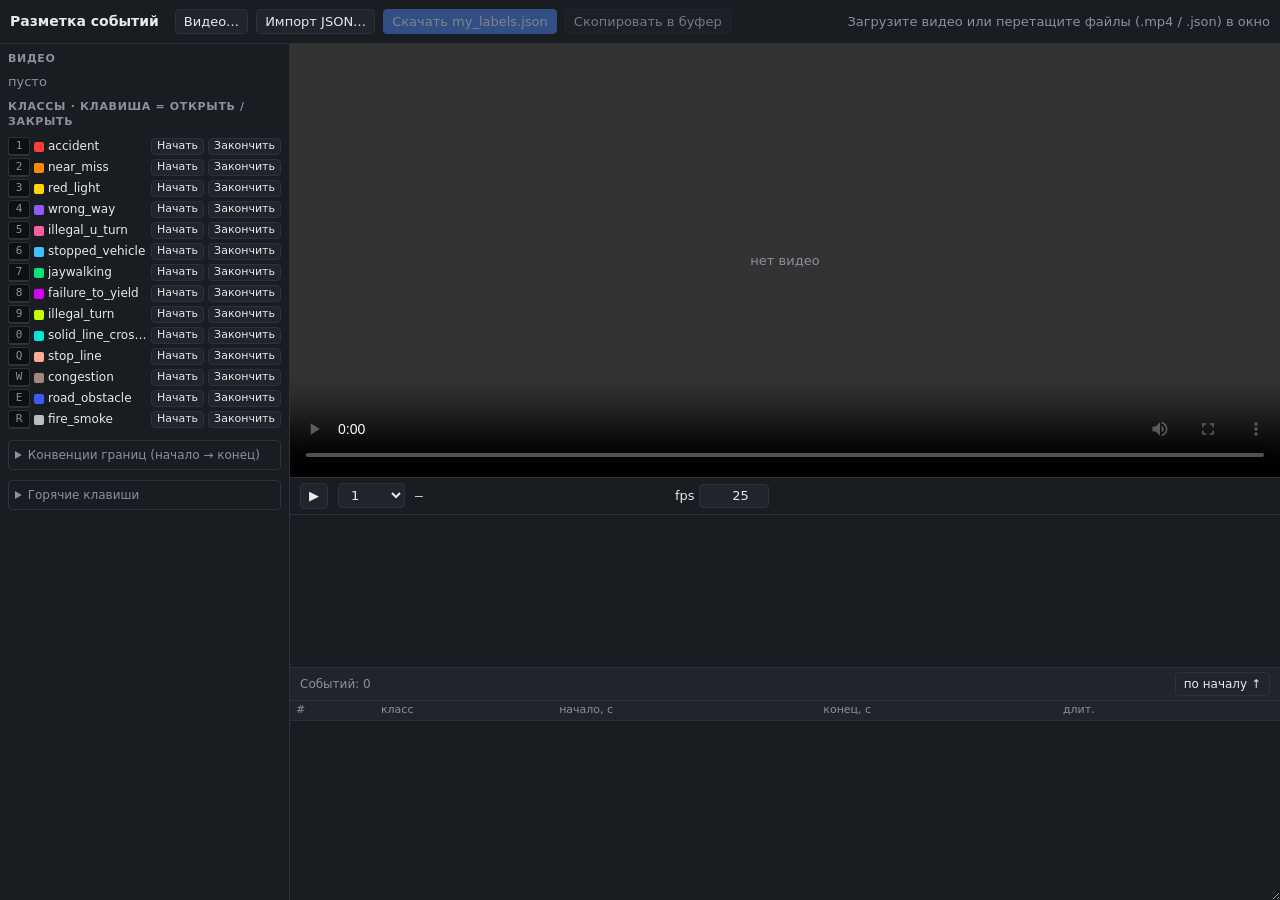
<file: tools/annotator.html>
<!DOCTYPE html>
<html lang="ru">
<head>
<meta charset="utf-8">
<meta name="viewport" content="width=device-width, initial-scale=1">
<title>Разметка событий</title>
<style>
:root{--bg:#111316;--panel:#191c21;--panel2:#20242b;--line:#2c313a;--text:#e7e9ec;--muted:#8a919e;--accent:#4f8cff;--danger:#ff5252;--ok:#3ddc84}
*{box-sizing:border-box}
html,body{height:100%;margin:0}
body{background:var(--bg);color:var(--text);font:13px/1.35 system-ui,"Segoe UI",Roboto,sans-serif;display:grid;grid-template-rows:44px minmax(0,1fr);grid-template-columns:290px minmax(0,1fr);height:100vh;overflow:hidden}
button,select,input{font:inherit;color:var(--text);background:var(--panel2);border:1px solid var(--line);border-radius:4px;padding:3px 8px}
button{cursor:pointer;white-space:nowrap}
button:hover{border-color:var(--accent)}
button:disabled{opacity:.45;cursor:default}
button.primary{background:var(--accent);border-color:var(--accent);color:#fff}
input[type=number]{width:70px;padding:2px 4px;text-align:right}
kbd{display:inline-block;min-width:18px;padding:0 4px;border:1px solid var(--line);border-bottom-width:2px;border-radius:3px;background:#0d0f12;font:11px/16px ui-monospace,Consolas,monospace;text-align:center;color:var(--muted)}
header{grid-column:1/-1;display:flex;align-items:center;gap:8px;padding:0 10px;background:var(--panel);border-bottom:1px solid var(--line);min-width:0}
header h1{font-size:14px;margin:0 8px 0 0;font-weight:600;white-space:nowrap}
#status{margin-left:auto;color:var(--muted);white-space:nowrap;overflow:hidden;text-overflow:ellipsis;min-width:0}
#status.err{color:var(--danger)}
aside{background:var(--panel);border-right:1px solid var(--line);overflow-y:auto;padding:8px;display:flex;flex-direction:column;gap:10px}
section h2{font-size:11px;text-transform:uppercase;letter-spacing:.06em;color:var(--muted);margin:0 0 6px}
#videos:empty::before{content:"пусто";color:var(--muted)}
#videos div{display:flex;align-items:center;gap:6px;padding:3px 6px;border-radius:4px;cursor:pointer}
#videos div.cur{background:var(--panel2);outline:1px solid var(--accent)}
#videos .name{flex:1;overflow:hidden;text-overflow:ellipsis;white-space:nowrap}
#videos .cnt{color:var(--muted)}
#videos .x{padding:0 5px;font-size:10px;color:var(--muted)}
.pal{display:grid;grid-template-columns:22px 10px 1fr auto auto;align-items:center;gap:4px;padding:1px 0}
.pal .sw{width:10px;height:10px;border-radius:2px}
.pal .nm{overflow:hidden;text-overflow:ellipsis;white-space:nowrap;font-size:12px}
.pal button{padding:0 5px;font-size:11px}
.pal.open .nm{color:var(--ok)}
.pal.open .b2{border-color:var(--ok);color:var(--ok)}
details{border:1px solid var(--line);border-radius:4px;padding:6px}
summary{cursor:pointer;color:var(--muted);font-size:12px}
.conv{margin:6px 0 0;padding:0;list-style:none;font-size:11.5px}
.conv li{padding:3px 0;border-top:1px solid var(--line)}
.conv b{font-weight:600}
main{display:flex;flex-direction:column;min-width:0;min-height:0}
#stage{flex:1;min-height:120px;background:#000;position:relative}
video{position:absolute;inset:0;width:100%;height:100%;object-fit:contain;outline:none}
#drop{position:absolute;inset:0;display:flex;align-items:center;justify-content:center;color:var(--muted);pointer-events:none}
#drop[hidden],#fpsEst[hidden],#bFix[hidden]{display:none}
#ctrl{display:flex;align-items:center;gap:10px;padding:5px 10px;background:var(--panel);border-top:1px solid var(--line);flex-wrap:wrap}
#time{font:13px ui-monospace,Consolas,monospace;min-width:250px}
#open{color:var(--ok);font-size:12px}
#tlwrap{position:relative;background:var(--panel);border-top:1px solid var(--line);padding:4px 10px 6px}
#tl{display:block;width:100%;cursor:crosshair}
#tip{position:absolute;pointer-events:none;background:#000d;border:1px solid var(--line);border-radius:4px;padding:3px 6px;font-size:11px;white-space:nowrap;display:none;z-index:3}
#valbar{display:flex;gap:10px;align-items:center;padding:4px 10px;font-size:12px;color:var(--muted);background:var(--panel2);border-top:1px solid var(--line)}
#valbar.bad{color:var(--danger)}
#valbar .sp{flex:1}
#events{height:200px;min-height:70px;max-height:60vh;resize:vertical;overflow:auto;background:var(--panel);border-top:1px solid var(--line)}
table{border-collapse:collapse;width:100%}
th,td{padding:2px 6px;text-align:left;white-space:nowrap;border-bottom:1px solid var(--line)}
th{position:sticky;top:0;background:var(--panel2);font-weight:500;color:var(--muted);font-size:11px;z-index:1}
tr.sel td{background:#2a3242}
tr.bad td{background:#3a1d1d}
tr.bad input{border-color:var(--danger)}
td .dot{display:inline-block;width:9px;height:9px;border-radius:2px;margin-right:5px;vertical-align:-1px}
td button{padding:0 6px;font-size:11px;margin-right:2px}
td .err{color:var(--danger);font-size:11px;margin-left:6px}
</style>
</head>
<body>
<header>
 <h1>Разметка событий</h1>
 <button id="bLoad">Видео…</button>
 <button id="bImport">Импорт JSON…</button>
 <button id="bDownload" class="primary" disabled>Скачать my_labels.json</button>
 <button id="bCopy" disabled>Скопировать в буфер</button>
 <span id="status">Загрузите видео или перетащите файлы (.mp4 / .json) в окно</span>
 <input id="fVideo" type="file" accept="video/*,.mp4,.MP4" multiple hidden>
 <input id="fJson" type="file" accept=".json,application/json" hidden>
</header>
<aside>
 <section><h2>Видео</h2><div id="videos"></div></section>
 <section><h2>Классы · клавиша = открыть / закрыть</h2><div id="palette"></div></section>
 <details><summary>Конвенции границ (начало → конец)</summary><ul class="conv" id="conv"></ul></details>
 <details><summary>Горячие клавиши</summary>
  <ul class="conv">
   <li><kbd>Space</kbd> play / pause</li>
   <li><kbd>←</kbd><kbd>→</kbd> кадр · <kbd>Shift</kbd> 1 с · <kbd>Ctrl</kbd> 5 с</li>
   <li><kbd>J</kbd> / <kbd>L</kbd> −10 / +10 с · <kbd>Home</kbd> / <kbd>End</kbd></li>
   <li><kbd>1</kbd>…<kbd>0</kbd> <kbd>Q</kbd> <kbd>W</kbd> <kbd>E</kbd> <kbd>R</kbd> открыть / закрыть класс</li>
   <li><kbd>Enter</kbd> закрыть последний открытый · <kbd>Esc</kbd> отменить его</li>
   <li><kbd>↑</kbd><kbd>↓</kbd> выбор в списке · <kbd>Backspace</kbd> / <kbd>Del</kbd> удалить</li>
  </ul>
 </details>
</aside>
<main>
 <div id="stage"><video id="video" controls preload="metadata" tabindex="-1"></video><div id="drop">нет видео</div></div>
 <div id="ctrl">
  <button id="bPlay" title="Space">▶</button>
  <select id="rate" title="скорость"><option>0.25</option><option>0.5</option><option selected>1</option><option>1.5</option><option>2</option><option>3</option><option>4</option></select>
  <span id="time">—</span>
  <label>fps <input id="fps" type="number" min="1" max="240" step="0.001" value="25"></label>
  <span id="fpsEst" hidden>≈ <span id="fpsEstVal"></span> <button id="bApplyFps">применить</button></span>
  <span id="open"></span>
 </div>
 <div id="tlwrap"><canvas id="tl" height="44"></canvas><div id="tip"></div></div>
 <div id="valbar"><span id="valmsg">Событий: 0</span><button id="bFix" hidden>Обрезать по соседям</button><span class="sp"></span><button id="bSort" title="порядок по началу">по началу ↑</button></div>
 <div id="events"><table><thead><tr><th>#</th><th>класс</th><th>начало, с</th><th>конец, с</th><th>длит.</th><th></th></tr></thead><tbody id="tbody"></tbody></table></div>
</main>
<script>
'use strict';
// ---------- справочник классов: клавиша, id, цвет, правило границ ----------
const CLASSES = [
 { key: '1', id: 'accident',            color: '#ff3b3b', rule: 'первый контакт → все объекты остановились или уехали' },
 { key: '2', id: 'near_miss',           color: '#ff8c00', rule: 'начало манёвра уклонения → участники разошлись' },
 { key: '3', id: 'red_light',           color: '#ffd600', rule: 'передок пересёк стоп-линию на красный → покинул перекрёсток / кадр' },
 { key: '4', id: 'wrong_way',           color: '#8c5cff', rule: 'въезд на встречную полосу → вернулся / уехал' },
 { key: '5', id: 'illegal_u_turn',      color: '#ff5fa2', rule: 'начало разворота → разворот завершён' },
 { key: '6', id: 'stopped_vehicle',     color: '#40c4ff', rule: 'остановился (≥10 с, не в очереди у светофора) → поехал / убран' },
 { key: '7', id: 'jaywalking',          color: '#00e676', rule: 'шаг на проезжую часть → покинул дорогу' },
 { key: '8', id: 'failure_to_yield',    color: '#d500f9', rule: 'авто въезжает на переход с пешеходом → покинул переход' },
 { key: '9', id: 'illegal_turn',        color: '#c6ff00', rule: 'начало поворота → поворот завершён' },
 { key: '0', id: 'solid_line_crossing', color: '#00e5d4', rule: 'колесо пересекло линию → полностью в новой полосе' },
 { key: 'Q', id: 'stop_line',           color: '#ffab91', rule: 'остановился за стоп-линией на красный → зелёный сигнал' },
 { key: 'W', id: 'congestion',          color: '#a1887f', rule: 'очередь остановилась → рассосалась' },
 { key: 'E', id: 'road_obstacle',       color: '#3d5afe', rule: 'препятствие появилось → убрано' },
 { key: 'R', id: 'fire_smoke',          color: '#bdbdbd', rule: 'первый дым → рассеялся / конец видео' },
];
const CLS = Object.fromEntries(CLASSES.map(c => [c.id, c]));
const CODE2CLS = Object.fromEntries(CLASSES.map(c => [(/\d/.test(c.key) ? 'Digit' : 'Key') + c.key, c.id]));
const STD_FPS = [23.976, 24, 25, 29.97, 30, 50, 59.94, 60];

const $ = s => document.querySelector(s);
const r2 = x => Math.round(x * 100) / 100;
const f2 = x => x.toFixed(2);
const esc = s => s.replace(/[&<>"]/g, ch => ({ '&': '&amp;', '<': '&lt;', '>': '&gt;', '"': '&quot;' }[ch]));
const V = $('#video');
const TL = $('#tl'), tctx = TL.getContext('2d');

// ---------- состояние ----------
const videos = [];   // {name,url,fps,duration,t,events:[{id,s,e,label}],open:[{label,s}],est,probing}
let cur = -1;        // индекс текущего видео
let selected = -1;   // id выбранного события
let sortDesc = false;
let nextId = 1;
let tlDirty = true, lastT = -1, dragging = false;
let tlRows = [];     // строки таймлайна: {label,y,h}
const cv = () => videos[cur];
const evById = id => cv().events.find(e => e.id === +id);

// ---------- localStorage: по имени файла ----------
const skey = name => 'annot:' + name;
function loadStore(name) { try { return JSON.parse(localStorage.getItem(skey(name))); } catch { return null; } }
function saveStore(v) { localStorage.setItem(skey(v.name), JSON.stringify({ fps: v.fps, events: v.events.map(e => [e.s, e.e, e.label]) })); }

function setStatus(msg, err) { const s = $('#status'); s.textContent = msg; s.classList.toggle('err', !!err); }

// ---------- загрузка файлов ----------
function addFiles(files) {
  let added = 0;
  for (const f of files) {
    if (/\.json$/i.test(f.name)) { f.text().then(importJSON); continue; }
    if (!(f.type.startsWith('video/') || /\.(mp4|mov|mkv|webm|avi)$/i.test(f.name))) continue;
    if (videos.some(v => v.name === f.name)) continue;
    const st = loadStore(f.name);
    videos.push({
      name: f.name, url: URL.createObjectURL(f), fps: st?.fps || 25, duration: null, t: 0, open: [], est: null, probing: false,
      events: (st?.events || []).map(([s, e, label]) => ({ id: nextId++, s, e, label })),
    });
    probeDuration(videos[videos.length - 1]);
    added++;
  }
  if (added && cur < 0) selectVideo(0);
  if (added) setStatus(`Загружено видео: ${added}`);
  refresh();
}

// длительность узнаём заранее для всех видео (нужна для экспорта и проверки границ)
function probeDuration(v) {
  const p = document.createElement('video');
  p.preload = 'metadata'; p.src = v.url;
  p.onloadedmetadata = () => { v.duration = p.duration; p.removeAttribute('src'); p.load(); refresh(); };
}

function selectVideo(i) {
  if (cur >= 0) cv().t = V.currentTime;
  cur = i; selected = -1;
  const v = cv();
  V.src = v.url;
  $('#fps').value = v.fps;
  $('#drop').hidden = true;
  updateFpsEst();
  refresh();
}
V.addEventListener('loadedmetadata', () => {
  const v = cv(); if (!v) return;
  v.duration = V.duration;
  V.playbackRate = V.defaultPlaybackRate = +$('#rate').value;
  if (v.t) V.currentTime = v.t;
  refresh();
});
V.addEventListener('focus', () => V.blur()); // клавиши обрабатываем сами, а не нативными контролами
['play', 'pause', 'ended'].forEach(ev => V.addEventListener(ev, () => { tlDirty = true; }));
V.addEventListener('play', () => probeFps(cv()));

// ---------- оценка fps по реальным кадрам ----------
function probeFps(v) {
  if (!v || v.est || v.probing) return;
  v.probing = true;
  const done = fps => {
    v.probing = false;
    if (!(fps > 1) || cv() !== v) return;
    const std = STD_FPS.find(s => Math.abs(s - fps) / s < 0.02);
    v.est = std || Math.round(fps * 100) / 100;
    updateFpsEst();
  };
  if ('requestVideoFrameCallback' in HTMLVideoElement.prototype) {
    const deltas = []; let last = null;
    const step = (_, m) => {
      if (cv() !== v) return done(0);
      if (last !== null && m.mediaTime > last) deltas.push(m.mediaTime - last);
      last = m.mediaTime;
      if (deltas.length < 60) return V.requestVideoFrameCallback(step);
      deltas.sort((a, b) => a - b);
      done(1 / deltas[Math.floor(deltas.length * 0.25)]); // нижний квартиль — устойчив к пропущенным кадрам
    };
    V.requestVideoFrameCallback(step);
  } else if (V.getVideoPlaybackQuality) {
    const q0 = V.getVideoPlaybackQuality().totalVideoFrames, t0 = V.currentTime;
    setTimeout(() => {
      const dt = V.currentTime - t0;
      done(dt > 1 && !V.paused ? (V.getVideoPlaybackQuality().totalVideoFrames - q0) / dt : 0);
    }, 4000);
  } else v.probing = false;
}
function updateFpsEst() {
  const v = cv();
  $('#fpsEst').hidden = !(v && v.est && Math.abs(v.est - v.fps) > 0.01);
  if (v && v.est) $('#fpsEstVal').textContent = v.est;
}
$('#bApplyFps').onclick = () => { const v = cv(); v.fps = v.est; $('#fps').value = v.fps; commit(); updateFpsEst(); };
$('#fps').addEventListener('change', e => { const v = cv(); if (!v) return; v.fps = +e.target.value > 0 ? +e.target.value : 25; e.target.value = v.fps; commit(); updateFpsEst(); });

// ---------- навигация по времени ----------
function seek(t) {
  const v = cv(); if (!v) return;
  const d = v.duration || V.duration || 0;
  V.currentTime = Math.min(Math.max(0, t), d || t);
}
function stepFrames(n) {
  const v = cv(); if (!v) return;
  V.pause();
  const fr = Math.round(V.currentTime * v.fps);
  seek((fr + n) / v.fps + 1e-4); // малый сдвиг, чтобы попасть внутрь кадра, а не на границу
}
function togglePlay() { if (cur < 0) return; V.paused ? V.play().catch(() => {}) : V.pause(); }

// ---------- сегменты ----------
function openSeg(label) {
  const v = cv(); if (!v) return;
  if (v.open.some(o => o.label === label)) return closeSeg(label);
  v.open.push({ label, s: r2(V.currentTime) });
  refresh();
}
function closeSeg(label) {
  const v = cv(); if (!v) return;
  const i = label ? v.open.findIndex(o => o.label === label) : v.open.length - 1;
  if (i < 0) return setStatus(label ? `${label}: сегмент не открыт` : 'Нет открытых сегментов', true);
  const o = v.open[i], e = r2(V.currentTime);
  if (e <= o.s) return setStatus(`${o.label}: конец должен быть позже начала ${f2(o.s)}`, true);
  v.open.splice(i, 1);
  const ev = { id: nextId++, s: o.s, e, label: o.label };
  v.events.push(ev); selected = ev.id;
  setStatus(`${ev.label}: ${f2(ev.s)} – ${f2(ev.e)}`);
  commit();
}
function cancelSeg() { const v = cv(); if (v && v.open.length) { setStatus(`Отменён ${v.open.pop().label}`); refresh(); } }
function deleteSelected() {
  const v = cv(); const i = v ? v.events.findIndex(e => e.id === selected) : -1;
  if (i < 0) return;
  v.events.splice(i, 1); selected = -1; commit();
}
function moveSelection(d) {
  const rows = sortedEvents(); if (!rows.length) return;
  const i = rows.findIndex(e => e.id === selected);
  setSelected(rows[Math.min(rows.length - 1, Math.max(0, i + d))].id, true);
}
function setSelected(id, scroll) {
  selected = id; tlDirty = true;
  for (const tr of $('#tbody').children) {
    const on = +tr.dataset.id === id;
    tr.classList.toggle('sel', on);
    if (on && scroll) tr.scrollIntoView({ block: 'nearest' });
  }
}
function clearVideo(i) {
  const v = videos[i];
  if (!confirm(`Удалить всю разметку для ${v.name}?`)) return;
  v.events = []; v.open = []; selected = -1;
  localStorage.removeItem(skey(v.name));
  refresh();
}

// ---------- проверка ----------
function validate(v) {
  const errs = new Map(); // id → текст ошибки
  const add = (ev, m) => errs.set(ev.id, errs.has(ev.id) ? errs.get(ev.id) + '; ' + m : m);
  for (const a of v.events) {
    if (!(a.s < a.e)) add(a, 'начало ≥ конца');
    if (v.duration != null && a.e > v.duration + 1e-6) add(a, 'конец > длительности');
    if (v.events.some(b => a !== b && a.label === b.label && a.s < b.e && b.s < a.e)) add(a, 'пересечение');
  }
  return errs;
}
// автоисправление: конец ограничиваем длительностью, пересечения одного класса режем по началу соседа
function autoFix(v) {
  v.events.sort((a, b) => a.s - b.s || a.e - b.e);
  const last = {};
  for (const ev of v.events) {
    if (v.duration != null) ev.e = Math.min(ev.e, Math.floor(v.duration * 100) / 100);
    const p = last[ev.label];
    if (p && p.e > ev.s) p.e = ev.s;
    last[ev.label] = ev;
  }
  const n = v.events.length;
  v.events = v.events.filter(ev => ev.s < ev.e);
  return n - v.events.length;
}
$('#bFix').onclick = () => {
  let removed = 0;
  for (const v of videos) { removed += autoFix(v); saveStore(v); }
  setStatus(`Обрезано по соседям${removed ? `, удалено пустых: ${removed}` : ''}`);
  refresh();
};

// ---------- отрисовка панелей ----------
function refresh() {
  const v = cv();
  if (v) { v.events.sort((a, b) => a.s - b.s || a.e - b.e); }
  renderList(); renderPalette(); renderTable(); updateVal(); updateTime();
  tlDirty = true;
}
function commit() { const v = cv(); if (v) saveStore(v); refresh(); }

function renderList() {
  const L = $('#videos'); L.innerHTML = '';
  videos.forEach((v, i) => {
    const d = document.createElement('div');
    d.className = i === cur ? 'cur' : '';
    d.innerHTML = `<span class="name" title="${esc(v.name)}">${esc(v.name)}</span><span class="cnt">${v.events.length}${v.open.length ? ' +' + v.open.length : ''}</span><button class="x" title="Очистить разметку этого видео">очистить</button>`;
    d.onclick = e => { if (e.target.tagName === 'BUTTON') clearVideo(i); else if (i !== cur) selectVideo(i); };
    L.appendChild(d);
  });
}
function renderPalette() {
  const P = $('#palette'), v = cv();
  if (!P.children.length) for (const c of CLASSES) {
    const d = document.createElement('div'); d.className = 'pal'; d.dataset.id = c.id;
    d.innerHTML = `<kbd>${c.key}</kbd><span class="sw" style="background:${c.color}"></span><span class="nm" title="${c.rule}">${c.id}</span><button data-a="open">Начать</button><button data-a="close" class="b2">Закончить</button>`;
    P.appendChild(d);
  }
  for (const d of P.children) d.classList.toggle('open', !!v && v.open.some(o => o.label === d.dataset.id));
}
$('#palette').addEventListener('click', e => {
  const b = e.target.closest('button'); if (!b) return;
  b.blur();
  const label = b.parentElement.dataset.id;
  if (b.dataset.a === 'open') { if (cv() && !cv().open.some(o => o.label === label)) openSeg(label); }
  else closeSeg(label);
});
$('#conv').innerHTML = CLASSES.map(c => `<li><b style="color:${c.color}">${c.id}</b>: ${c.rule}</li>`).join('');

function sortedEvents() { const v = cv(); return v ? v.events.slice().sort((a, b) => (a.s - b.s || a.e - b.e) * (sortDesc ? -1 : 1)) : []; }
function renderTable() {
  const v = cv(), tb = $('#tbody');
  const focus = document.activeElement?.closest?.('#tbody tr') ? { id: document.activeElement.closest('tr').dataset.id, f: document.activeElement.dataset.f } : null;
  tb.innerHTML = '';
  if (!v) return;
  const errs = validate(v);
  sortedEvents().forEach((ev, i) => {
    const tr = document.createElement('tr'); tr.dataset.id = ev.id;
    tr.className = (ev.id === selected ? 'sel ' : '') + (errs.has(ev.id) ? 'bad' : '');
    tr.innerHTML = `<td>${i + 1}</td><td><span class="dot" style="background:${CLS[ev.label].color}"></span>${ev.label}</td>
     <td><input type="number" step="0.01" min="0" value="${f2(ev.s)}" data-f="s"></td>
     <td><input type="number" step="0.01" min="0" value="${f2(ev.e)}" data-f="e"></td>
     <td>${f2(ev.e - ev.s)}</td>
     <td><button data-a="s" title="перейти к началу">к началу</button><button data-a="e" title="перейти к концу">к концу</button><button data-a="d" title="Backspace / Del">удалить</button><span class="err">${errs.get(ev.id) || ''}</span></td>`;
    tb.appendChild(tr);
  });
  if (focus) tb.querySelector(`tr[data-id="${focus.id}"] input[data-f="${focus.f}"]`)?.focus();
}
$('#tbody').addEventListener('click', e => {
  const tr = e.target.closest('tr'); if (!tr) return;
  const ev = evById(tr.dataset.id); if (!ev) return;
  setSelected(ev.id, false);
  const a = e.target.dataset.a;
  if (a === 's') seek(ev.s); else if (a === 'e') seek(ev.e); else if (a === 'd') deleteSelected();
  if (a) e.target.blur();
});
$('#tbody').addEventListener('change', e => {
  const inp = e.target; if (inp.tagName !== 'INPUT') return;
  const ev = evById(inp.closest('tr').dataset.id);
  ev[inp.dataset.f] = r2(Math.max(0, +inp.value || 0));
  commit();
});
$('#bSort').onclick = () => { sortDesc = !sortDesc; $('#bSort').textContent = sortDesc ? 'по началу ↓' : 'по началу ↑'; renderTable(); };

function updateVal() {
  let nErr = 0, nEv = 0, noDur = 0;
  for (const v of videos) { nErr += validate(v).size; nEv += v.events.length; if (v.duration == null) noDur++; }
  const bar = $('#valbar'); bar.classList.toggle('bad', nErr > 0);
  $('#valmsg').textContent = nErr ? `Ошибок: ${nErr} — экспорт заблокирован` : `Событий: ${nEv} · видео: ${videos.length}${noDur ? ` · ждём метаданные: ${noDur}` : ''}`;
  $('#bFix').hidden = !nErr;
  $('#bDownload').disabled = $('#bCopy').disabled = nErr > 0 || !videos.length || noDur > 0;
}
function updateTime() {
  const v = cv(), t = V.currentTime || 0;
  $('#bPlay').textContent = V.paused ? '▶' : '❚❚';
  if (!v) { $('#time').textContent = '—'; $('#open').textContent = ''; return; }
  $('#time').textContent = `${f2(t)} с · кадр ${Math.floor(t * v.fps + 1e-6)} · длит. ${v.duration != null ? f2(v.duration) : '…'} с`;
  $('#open').textContent = v.open.length ? 'открыт: ' + v.open.map(o => `${o.label} с ${f2(o.s)}`).join(' · ') : '';
}

// ---------- таймлайн ----------
const niceStep = raw => [0.5, 1, 2, 5, 10, 15, 30, 60, 120, 300, 600, 1800].find(s => s >= raw) || 3600;
function drawTimeline() {
  const v = cv(), W = TL.clientWidth, dpr = devicePixelRatio || 1;
  const labels = v ? CLASSES.map(c => c.id).filter(id => v.events.some(e => e.label === id) || v.open.some(o => o.label === id)) : [];
  const top = 14, rowH = 9, H = Math.max(44, top + labels.length * rowH + 6);
  if (TL.width !== W * dpr || TL.height !== H * dpr) { TL.width = W * dpr; TL.height = H * dpr; TL.style.height = H + 'px'; }
  tctx.setTransform(dpr, 0, 0, dpr, 0, 0);
  tctx.fillStyle = '#0d0f12'; tctx.fillRect(0, 0, W, H);
  tlRows = [];
  if (!v || !v.duration) return;
  const D = v.duration, x = t => t / D * W;
  const step = niceStep(D / (W / 70));
  tctx.fillStyle = '#4a515c'; tctx.font = '10px system-ui'; tctx.textBaseline = 'top';
  for (let t = 0; t <= D; t += step) {
    tctx.fillRect(x(t), 0, 1, H);
    tctx.fillText(D >= 120 ? `${Math.floor(t / 60)}:${String(Math.round(t % 60)).padStart(2, '0')}` : t + ' с', x(t) + 2, 1);
  }
  tlRows = labels.map((label, i) => ({ label, y: top + i * rowH, h: rowH - 2 }));
  for (const r of tlRows) {
    tctx.fillStyle = CLS[r.label].color;
    for (const e of v.events) if (e.label === r.label) tctx.fillRect(x(e.s), r.y, Math.max(1, x(e.e) - x(e.s)), r.h);
    tctx.globalAlpha = .45;
    for (const o of v.open) if (o.label === r.label) tctx.fillRect(x(o.s), r.y, Math.max(1, x(V.currentTime) - x(o.s)), r.h);
    tctx.globalAlpha = 1;
  }
  const sel = v.events.find(e => e.id === selected), sr = sel && tlRows.find(r => r.label === sel.label);
  if (sr) { tctx.strokeStyle = '#fff'; tctx.lineWidth = 1; tctx.strokeRect(x(sel.s) - .5, sr.y - 1.5, x(sel.e) - x(sel.s) + 1, sr.h + 3); }
  tctx.fillStyle = '#fff'; tctx.fillRect(x(V.currentTime) - .5, 0, 1.5, H);
}
function tlTime(e) { const r = TL.getBoundingClientRect(); return { t: (e.clientX - r.left) / r.width * cv().duration, y: e.clientY - r.top, x: e.clientX - r.left }; }
TL.addEventListener('mousedown', e => { if (cv()?.duration) { dragging = true; seek(tlTime(e).t); } });
window.addEventListener('mouseup', () => { dragging = false; });
TL.addEventListener('mousemove', e => {
  const v = cv(); if (!v || !v.duration) return;
  const { t, y, x } = tlTime(e);
  if (dragging) seek(t);
  const row = tlRows.find(r => y >= r.y - 1 && y <= r.y + r.h + 1);
  const ev = row && v.events.find(o => o.label === row.label && t >= o.s && t <= o.e);
  const tip = $('#tip');
  tip.style.display = 'block'; tip.style.left = Math.min(x + 22, TL.clientWidth - 120) + 'px'; tip.style.top = '-20px';
  tip.textContent = ev ? `${ev.label}: ${f2(ev.s)} – ${f2(ev.e)}` : `${row ? row.label + ' · ' : ''}${f2(t)} с`;
});
TL.addEventListener('mouseleave', () => { $('#tip').style.display = 'none'; });
window.addEventListener('resize', () => { tlDirty = true; });
(function loop() {
  if (cur >= 0 && (tlDirty || V.currentTime !== lastT)) { lastT = V.currentTime; tlDirty = false; drawTimeline(); updateTime(); }
  requestAnimationFrame(loop);
})();

// ---------- клавиатура ----------
window.addEventListener('keydown', e => {
  const tag = document.activeElement?.tagName;
  if (tag === 'INPUT' || tag === 'SELECT' || tag === 'TEXTAREA') { if (e.code === 'Escape' || e.code === 'Enter') document.activeElement.blur(); return; }
  if (cur < 0 || e.altKey || e.metaKey) return;
  const c = e.code, v = cv();
  if (c === 'Space') togglePlay();
  else if (c === 'ArrowLeft' || c === 'ArrowRight') {
    const d = c === 'ArrowLeft' ? -1 : 1;
    if (e.ctrlKey) seek(V.currentTime + 5 * d); else if (e.shiftKey) seek(V.currentTime + d); else stepFrames(d);
  }
  else if (c === 'KeyJ') seek(V.currentTime - 10);
  else if (c === 'KeyL') seek(V.currentTime + 10);
  else if (c === 'Home') seek(0);
  else if (c === 'End') seek(v.duration || 0);
  else if (c === 'Enter') closeSeg();
  else if (c === 'Escape') cancelSeg();
  else if (c === 'Backspace' || c === 'Delete') deleteSelected();
  else if (c === 'ArrowUp' || c === 'ArrowDown') moveSelection(c === 'ArrowUp' ? -1 : 1);
  else if (CODE2CLS[c] && !e.ctrlKey) openSeg(CODE2CLS[c]);
  else return;
  e.preventDefault(); e.stopPropagation();
}, true);

// ---------- элементы управления ----------
$('#bPlay').onclick = e => { e.target.blur(); togglePlay(); };
$('#rate').onchange = e => { V.playbackRate = V.defaultPlaybackRate = +e.target.value; e.target.blur(); };
$('#bLoad').onclick = () => $('#fVideo').click();
$('#bImport').onclick = () => $('#fJson').click();
$('#fVideo').onchange = e => { addFiles(e.target.files); e.target.value = ''; };
$('#fJson').onchange = e => { const f = e.target.files[0]; if (f) f.text().then(importJSON); e.target.value = ''; };
document.addEventListener('dragover', e => e.preventDefault());
document.addEventListener('drop', e => { e.preventDefault(); addFiles(e.dataTransfer.files); });

// ---------- импорт / экспорт ----------
function importJSON(text) {
  let data;
  try { data = JSON.parse(text); } catch { return setStatus('Не удалось разобрать JSON', true); }
  if (data && data.videos && typeof data.videos === 'object') data = data.videos; // формат предсказаний тоже принимаем
  let upd = 0, stored = 0;
  for (const [name, rec] of Object.entries(data || {})) {
    if (!rec || !Array.isArray(rec.events)) continue;
    const evs = rec.events.filter(e => Array.isArray(e) && e.length === 3 && CLS[e[2]]).map(e => [r2(+e[0]), r2(+e[1]), e[2]]);
    const v = videos.find(x => x.name === name);
    if (v) {
      for (const [s, e, label] of evs) if (!v.events.some(x => x.s === s && x.e === e && x.label === label)) v.events.push({ id: nextId++, s, e, label });
      if (rec.fps > 0) v.fps = +rec.fps;
      saveStore(v); upd++;
    } else { // видео ещё не загружено — кладём в хранилище, подхватится при загрузке
      const st = loadStore(name) || { fps: 25, events: [] };
      for (const ev of evs) if (!st.events.some(x => x[0] === ev[0] && x[1] === ev[1] && x[2] === ev[2])) st.events.push(ev);
      if (rec.fps > 0) st.fps = +rec.fps;
      localStorage.setItem(skey(name), JSON.stringify(st)); stored++;
    }
  }
  if (cur >= 0) $('#fps').value = cv().fps;
  refresh();
  setStatus(`Импорт: обновлено загруженных видео ${upd}, отложено для незагруженных ${stored}`);
}
function buildJSON() {
  const out = {};
  for (const v of videos) out[v.name] = {
    duration: Math.round(v.duration * 1000) / 1000,
    fps: v.fps,
    events: v.events.slice().sort((a, b) => a.s - b.s || a.e - b.e).map(e => [e.s, e.e, e.label]),
  };
  return JSON.stringify(out, null, 1);
}
function exportReady() {
  if ($('#bDownload').disabled) { setStatus('Экспорт недоступен: исправьте ошибки или дождитесь метаданных', true); return false; }
  const open = videos.reduce((n, v) => n + v.open.length, 0);
  if (open) setStatus(`Внимание: ${open} открытых сегментов не вошли в экспорт`, true);
  return true;
}
$('#bDownload').onclick = () => {
  if (!exportReady()) return;
  const a = document.createElement('a');
  a.href = URL.createObjectURL(new Blob([buildJSON()], { type: 'application/json' }));
  a.download = 'my_labels.json'; a.click();
  setTimeout(() => URL.revokeObjectURL(a.href), 2000);
  setStatus('my_labels.json скачан');
};
$('#bCopy').onclick = () => {
  if (!exportReady()) return;
  const text = buildJSON();
  const fallback = () => {
    const ta = document.createElement('textarea'); ta.value = text; document.body.appendChild(ta); ta.select();
    const ok = document.execCommand('copy'); ta.remove();
    setStatus(ok ? 'Скопировано в буфер' : 'Буфер недоступен', !ok);
  };
  if (navigator.clipboard) navigator.clipboard.writeText(text).then(() => setStatus('Скопировано в буфер'), fallback); else fallback();
};

renderPalette();
</script>
</body>
</html>
</file>
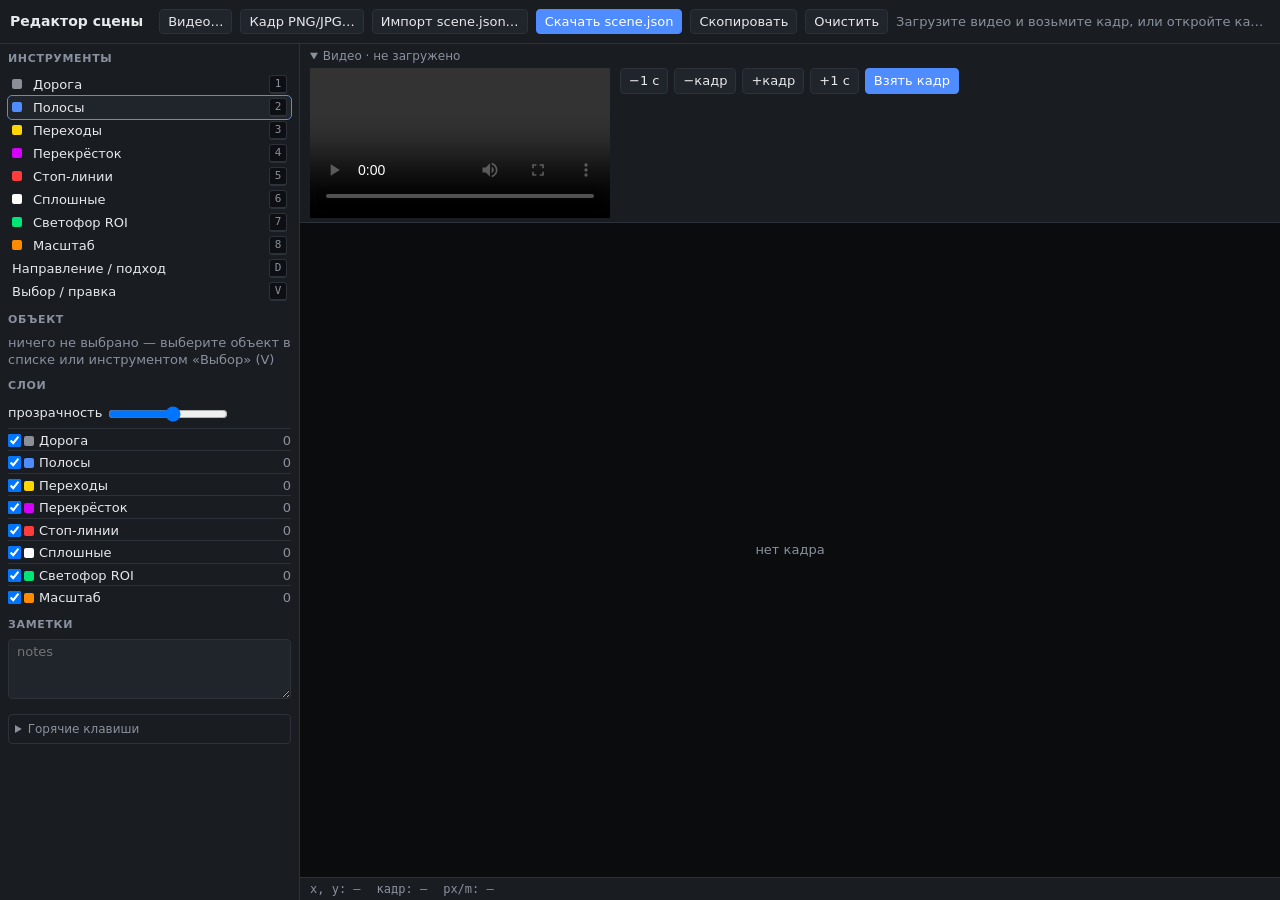
<file: tools/scene_editor.html>
<!DOCTYPE html>
<html lang="ru">
<head>
<meta charset="utf-8">
<meta name="viewport" content="width=device-width, initial-scale=1">
<title>Редактор сцены</title>
<style>
:root{--bg:#111316;--panel:#191c21;--panel2:#20242b;--line:#2c313a;--text:#e7e9ec;--muted:#8a919e;--accent:#4f8cff;--danger:#ff5252;--warn:#ffb300}
*{box-sizing:border-box}
html,body{height:100%;margin:0}
body{background:var(--bg);color:var(--text);font:13px/1.35 system-ui,"Segoe UI",Roboto,sans-serif;display:grid;grid-template-rows:44px minmax(0,1fr);grid-template-columns:300px minmax(0,1fr);height:100vh;overflow:hidden}
button,select,input,textarea{font:inherit;color:var(--text);background:var(--panel2);border:1px solid var(--line);border-radius:4px;padding:3px 8px}
button{cursor:pointer;white-space:nowrap}
button:hover{border-color:var(--accent)}
button.primary{background:var(--accent);border-color:var(--accent);color:#fff}
input[type=number]{width:72px;padding:2px 4px;text-align:right}
input[type=checkbox]{margin:0 3px 0 0;vertical-align:-2px}
textarea{width:100%;resize:vertical}
kbd{display:inline-block;min-width:18px;padding:0 4px;border:1px solid var(--line);border-bottom-width:2px;border-radius:3px;background:#0d0f12;font:11px/16px ui-monospace,Consolas,monospace;text-align:center;color:var(--muted)}
header{grid-column:1/-1;display:flex;align-items:center;gap:8px;padding:0 10px;background:var(--panel);border-bottom:1px solid var(--line);min-width:0}
header h1{font-size:14px;margin:0 8px 0 0;font-weight:600;white-space:nowrap}
#status{margin-left:auto;color:var(--muted);white-space:nowrap;overflow:hidden;text-overflow:ellipsis;min-width:0}
#status.err{color:var(--danger)}
aside{background:var(--panel);border-right:1px solid var(--line);overflow-y:auto;padding:8px;display:flex;flex-direction:column;gap:10px}
section h2{font-size:11px;text-transform:uppercase;letter-spacing:.06em;color:var(--muted);margin:0 0 6px}
.muted{color:var(--muted)}
.sw{display:inline-block;width:10px;height:10px;border-radius:2px;margin-right:5px;vertical-align:-1px}
.tool{display:flex;align-items:center;gap:6px;padding:2px 4px;border-radius:4px;cursor:pointer}
.tool.on{background:var(--panel2);outline:1px solid var(--accent)}
.tool kbd{margin-left:auto}
.prow{display:flex;flex-wrap:wrap;align-items:center;gap:6px;padding:3px 0;border-top:1px solid var(--line)}
.prow:first-child{border-top:0}
.prow input:not([type]){flex:1;min-width:60px}
.lay{display:flex;align-items:center;justify-content:space-between;padding:3px 0 1px;border-top:1px solid var(--line)}
.lay label{cursor:pointer}
.obj{padding:1px 4px 1px 22px;cursor:pointer;border-radius:3px;font-size:12px}
.obj.sel{background:#2a3242}
.obj:hover{background:var(--panel2)}
.warn{color:var(--warn);font-size:11px}
.conv{margin:6px 0 0;padding:0;list-style:none;font-size:11.5px}
.conv li{padding:3px 0;border-top:1px solid var(--line)}
details{border:1px solid var(--line);border-radius:4px;padding:6px}
summary{cursor:pointer;color:var(--muted);font-size:12px}
main{display:flex;flex-direction:column;min-width:0;min-height:0}
#vpanel{border:0;border-bottom:1px solid var(--line);border-radius:0;padding:4px 10px;background:var(--panel)}
.vrow{display:flex;gap:10px;align-items:flex-start;padding-top:4px}
video{height:150px;max-width:50%;background:#000;outline:none}
.vbtns{display:flex;flex-wrap:wrap;gap:6px}
#wrap{flex:1;min-height:120px;position:relative;background:#0b0c0e}
#cv{position:absolute;inset:0;width:100%;height:100%;cursor:crosshair}
#hint{position:absolute;inset:0;display:flex;align-items:center;justify-content:center;color:var(--muted);pointer-events:none}
#hint[hidden]{display:none}
#foot{display:flex;gap:16px;padding:4px 10px;font:12px ui-monospace,Consolas,monospace;color:var(--muted);background:var(--panel);border-top:1px solid var(--line)}
</style>
</head>
<body>
<header>
 <h1>Редактор сцены</h1>
 <button id="bVideo">Видео…</button>
 <button id="bImage">Кадр PNG/JPG…</button>
 <button id="bImport">Импорт scene.json…</button>
 <button id="bDownload" class="primary">Скачать scene.json</button>
 <button id="bCopy">Скопировать</button>
 <button id="bClear">Очистить</button>
 <span id="status">Загрузите видео и возьмите кадр, или откройте кадр PNG/JPG</span>
 <input id="fVideo" type="file" accept="video/*,.mp4,.MP4" hidden>
 <input id="fImage" type="file" accept="image/png,image/jpeg" hidden>
 <input id="fJson" type="file" accept=".json,application/json" hidden>
</header>
<aside>
 <section><h2>Инструменты</h2><div id="tools"></div></section>
 <section><h2>Объект</h2><div id="propBody"></div></section>
 <section><h2>Слои</h2><label>прозрачность <input id="opacity" type="range" min="0.1" max="1" step="0.05" value="0.6" style="width:120px;vertical-align:middle"></label><div id="layers"></div></section>
 <section><h2>Заметки</h2><textarea id="notes" rows="3" placeholder="notes"></textarea></section>
 <details><summary>Горячие клавиши</summary>
  <ul class="conv">
   <li>клик — вершина · <kbd>Enter</kbd> / двойной клик — закончить · правый клик — убрать вершину</li>
   <li><kbd>Esc</kbd> отменить черновик / снять выбор · <kbd>Del</kbd> удалить объект</li>
   <li><kbd>Ctrl</kbd>+<kbd>Z</kbd> отмена · в режиме <kbd>V</kbd> вершины выбранного объекта можно тянуть</li>
   <li>клик рядом с чужой вершиной прилипает к ней (общие рёбра полос)</li>
   <li>колесо — зум · <kbd>Space</kbd>+drag или средняя кнопка — панорама · <kbd>0</kbd> вписать</li>
  </ul>
 </details>
</aside>
<main>
 <details id="vpanel" open><summary>Видео · <span id="vtime">не загружено</span></summary>
  <div class="vrow">
   <video id="video" controls preload="metadata" tabindex="-1"></video>
   <div class="vbtns"><button data-dt="-1">−1 с</button><button data-dt="-0.04">−кадр</button><button data-dt="0.04">+кадр</button><button data-dt="1">+1 с</button><button id="bGrab" class="primary">Взять кадр</button></div>
  </div>
 </details>
 <div id="wrap"><canvas id="cv"></canvas><div id="hint">нет кадра</div></div>
 <div id="foot"><span id="coords">x, y: —</span><span id="fsize">кадр: —</span><span id="ppm">px/m: —</span></div>
</main>
<script>
'use strict';
// ---------- слои: имя, цвет, вид геометрии, единственность, клавиша, префикс имени ----------
const LAYERS = {
 road:         { name: 'Дорога',        color: '#8a8f98', kind: 'poly', single: true,  key: '1' },
 lanes:        { name: 'Полосы',        color: '#4f8cff', kind: 'poly', key: '2', prefix: 'L' },
 crosswalks:   { name: 'Переходы',      color: '#ffd600', kind: 'poly', key: '3', prefix: 'cw' },
 intersection: { name: 'Перекрёсток',   color: '#d500f9', kind: 'poly', single: true,  key: '4' },
 stop_lines:   { name: 'Стоп-линии',    color: '#ff3b3b', kind: 'seg',  key: '5', prefix: 'sl' },
 solid_lines:  { name: 'Сплошные',      color: '#ffffff', kind: 'line', key: '6', prefix: 's' },
 signal:       { name: 'Светофор ROI',  color: '#00e676', kind: 'rect', single: true,  key: '7' },
 scale:        { name: 'Масштаб',       color: '#ff8c00', kind: 'seg',  single: true,  key: '8' },
};
const TOOLS = [
 ...Object.entries(LAYERS).map(([id, L]) => ({ id, name: L.name, color: L.color, key: L.key })),
 { id: 'dir',    name: 'Направление / подход', key: 'D' },
 { id: 'select', name: 'Выбор / правка',       key: 'V' },
];
for (const t of TOOLS) t.code = (/\d/.test(t.key) ? 'Digit' : 'Key') + t.key;
const ALLOWED = [['straight', 'прямо'], ['left', 'налево'], ['right', 'направо'], ['uturn', 'разворот']];
const HIT = 8; // радиус захвата, экранных px

const $ = s => document.querySelector(s);
const esc = s => String(s).replace(/[&<>"]/g, ch => ({ '&': '&amp;', '<': '&lt;', '>': '&gt;', '"': '&quot;' }[ch]));
const C = $('#cv'), ctx = C.getContext('2d'), V = $('#video');

// ---------- состояние ----------
let objs = [];            // объекты сцены: {id,layer,name,pts:[[x,y]],...}
let signalVisible = false;
let ppmImported = null;   // px_per_meter из импорта, когда точек масштаба нет
let frame = null;         // изображение кадра (canvas или Image)
let frameSize = null;     // [w,h] в пикселях оригинала
let frameName = '';
let tool = 'lanes';
let draft = null;         // {layer, pts}
let selId = -1, nextId = 1;
let hover = null;         // позиция мыши в экранных координатах
let drag = null;          // {o,i} — вершина | {pan:true,...} — панорама
let spaceDown = false;
let view = { s: 1, ox: 0, oy: 0 };
let alpha = .6;
const undoStack = [];
const layerVis = Object.fromEntries(Object.keys(LAYERS).map(k => [k, true]));
const sel = () => objs.find(o => o.id === selId);

function setStatus(msg, err) { const s = $('#status'); s.textContent = msg; s.classList.toggle('err', !!err); }

// ---------- геометрия ----------
const dist = (a, b) => Math.hypot(a[0] - b[0], a[1] - b[1]);
const mid = (a, b) => [(a[0] + b[0]) / 2, (a[1] + b[1]) / 2];
const clamp = (x, lo, hi) => Math.min(hi, Math.max(lo, x));
const round4 = x => Math.round(x * 1e4) / 1e4;
function unit(a, b) { const d = dist(a, b); return d < 1e-6 ? null : [round4((b[0] - a[0]) / d), round4((b[1] - a[1]) / d)]; }
function centroid(pts) { return [pts.reduce((s, p) => s + p[0], 0) / pts.length, pts.reduce((s, p) => s + p[1], 0) / pts.length]; }
function area(pts) { let a = 0; for (let i = 0; i < pts.length; i++) { const p = pts[i], q = pts[(i + 1) % pts.length]; a += p[0] * q[1] - q[0] * p[1]; } return Math.abs(a) / 2; }
function inPoly(p, pts) {
  let inside = false;
  for (let i = 0, j = pts.length - 1; i < pts.length; j = i++) {
    const a = pts[i], b = pts[j];
    if ((a[1] > p[1]) !== (b[1] > p[1]) && p[0] < (b[0] - a[0]) * (p[1] - a[1]) / (b[1] - a[1]) + a[0]) inside = !inside;
  }
  return inside;
}
function distSeg(p, a, b) {
  const l2 = dist(a, b) ** 2; if (l2 === 0) return dist(p, a);
  const t = clamp(((p[0] - a[0]) * (b[0] - a[0]) + (p[1] - a[1]) * (b[1] - a[1])) / l2, 0, 1);
  return dist(p, [a[0] + t * (b[0] - a[0]), a[1] + t * (b[1] - a[1])]);
}
function nearPath(p, pts, closed) {
  let m = Infinity;
  for (let i = 0; i < pts.length - (closed ? 0 : 1); i++) m = Math.min(m, distSeg(p, pts[i], pts[(i + 1) % pts.length]));
  return m;
}
const rectOf = ([a, b]) => [Math.min(a[0], b[0]), Math.min(a[1], b[1]), Math.abs(b[0] - a[0]), Math.abs(b[1] - a[1])];
const inRect = (p, pts) => { const [x, y, w, h] = rectOf(pts); return p[0] >= x && p[0] <= x + w && p[1] >= y && p[1] <= y + h; };

// ---------- вид: кадр ↔ экран ----------
const toScr = p => [view.ox + p[0] * view.s, view.oy + p[1] * view.s];
const toImg = p => [(p[0] - view.ox) / view.s, (p[1] - view.oy) / view.s];
const fitScale = () => Math.min((C.clientWidth - 20) / frameSize[0], (C.clientHeight - 20) / frameSize[1]);
function fit() {
  if (!frameSize) return;
  view.s = fitScale();
  view.ox = (C.clientWidth - frameSize[0] * view.s) / 2;
  view.oy = (C.clientHeight - frameSize[1] * view.s) / 2;
}
const scrPos = e => { const r = C.getBoundingClientRect(); return [e.clientX - r.left, e.clientY - r.top]; };

// ---------- отмена и сохранение ----------
function snap() { undoStack.push(JSON.stringify({ objs, signalVisible })); if (undoStack.length > 60) undoStack.shift(); }
function undo() {
  if (draft && draft.pts.length) { draft.pts.pop(); if (!draft.pts.length) draft = null; return render(); }
  if (!undoStack.length) return setStatus('Отменять нечего');
  ({ objs, signalVisible } = JSON.parse(undoStack.pop()));
  if (!sel()) selId = -1;
  commit(); setStatus('Отменено');
}
function save() {
  try { localStorage.setItem('scene:state', JSON.stringify({ objs, signalVisible, notes: $('#notes').value, frameSize, frameName, ppmImported, nextId })); }
  catch { setStatus('Не удалось сохранить в localStorage', true); }
}
function restore() {
  try {
    const st = JSON.parse(localStorage.getItem('scene:state'));
    if (st) {
      ({ objs = [], signalVisible = false, frameSize = null, frameName = '', ppmImported = null, nextId = 1 } = st);
      $('#notes').value = st.notes || '';
    }
    const du = localStorage.getItem('scene:frame');
    if (du && frameSize) { const img = new Image(); img.onload = () => { frame = img; fit(); render(); }; img.src = du; }
  } catch { /* повреждённое хранилище игнорируем */ }
}
function commit() { save(); render(); renderLayers(); renderProps(); }

// ---------- кадр ----------
function setFrame(src, w, h, name) {
  if (frameSize && objs.length && (frameSize[0] !== w || frameSize[1] !== h)) setStatus(`Размер кадра ${w}×${h} отличается от прежнего ${frameSize[0]}×${frameSize[1]} — координаты объектов не пересчитаны`, true);
  else setStatus(`Кадр ${w}×${h} из ${name}`);
  frame = src; frameSize = [w, h]; frameName = name;
  // в localStorage кладём уменьшенную JPEG-копию
  const k = Math.min(1, 1600 / w), th = document.createElement('canvas');
  th.width = Math.round(w * k); th.height = Math.round(h * k);
  th.getContext('2d').drawImage(src, 0, 0, th.width, th.height);
  try { localStorage.setItem('scene:frame', th.toDataURL('image/jpeg', .75)); } catch { /* превышена квота — кадр просто не переживёт перезагрузку */ }
  $('#hint').hidden = true;
  fit(); commit();
}
$('#bGrab').onclick = () => {
  if (!V.videoWidth) return setStatus('Видео не загружено', true);
  const c = document.createElement('canvas'); c.width = V.videoWidth; c.height = V.videoHeight;
  c.getContext('2d').drawImage(V, 0, 0);
  setFrame(c, c.width, c.height, `${frameName.split(' @ ')[0]} @ ${V.currentTime.toFixed(2)} с`);
};
function loadImage(f) {
  const img = new Image();
  img.onload = () => { setFrame(img, img.naturalWidth, img.naturalHeight, f.name); URL.revokeObjectURL(img.src); };
  img.src = URL.createObjectURL(f);
}
function loadVideo(f) {
  V.src = URL.createObjectURL(f); frameName = f.name;
  $('#vpanel').open = true;
  setStatus(`Видео ${f.name}: выберите момент и нажмите «Взять кадр»`);
}
V.addEventListener('timeupdate', () => { $('#vtime').textContent = `${V.currentTime.toFixed(2)} с`; });
V.addEventListener('loadedmetadata', () => { $('#vtime').textContent = `${V.videoWidth}×${V.videoHeight}, ${V.duration.toFixed(1)} с`; });
V.addEventListener('focus', () => V.blur());
document.querySelectorAll('.vbtns [data-dt]').forEach(b => { b.onclick = () => { V.pause(); V.currentTime = clamp(V.currentTime + +b.dataset.dt, 0, V.duration || 0); b.blur(); }; });

// ---------- объекты ----------
function autoName(layer) {
  const L = LAYERS[layer]; if (L.single) return layer;
  const names = new Set(objs.filter(o => o.layer === layer).map(o => o.name));
  for (let i = 1; ; i++) if (!names.has(L.prefix + i)) return L.prefix + i;
}
function select(id) { selId = id; render(); renderLayers(); renderProps(); }
function deleteSel() {
  const o = sel(); if (!o) return;
  snap(); objs = objs.filter(x => x !== o); selId = -1;
  if (o.layer === 'lanes') for (const s of objs) if (s.layer === 'stop_lines') s.lanes = s.lanes.filter(n => n !== o.name);
  commit(); setStatus(`Удалено: ${o.name}`);
}
function renameSel(name) {
  const o = sel(); name = name.trim(); if (!o || !name || name === o.name) return;
  snap();
  if (o.layer === 'lanes') for (const s of objs) if (s.layer === 'stop_lines') s.lanes = s.lanes.map(n => n === o.name ? name : n);
  o.name = name; commit();
}
const clampPt = p => [Math.round(clamp(p[0], 0, frameSize[0])), Math.round(clamp(p[1], 0, frameSize[1]))];
const draftKind = () => draft.layer === 'dir' ? 'seg' : LAYERS[draft.layer].kind;

function snapVertex(sp) { // прилипание к ближайшей вершине существующих объектов (общие рёбра полос)
  let best = null, bd = HIT;
  for (const o of objs) if (layerVis[o.layer]) for (const p of o.pts) { const d = dist(toScr(p), sp); if (d < bd) { bd = d; best = p.slice(); } }
  return best;
}
function addDraftPoint(sp) {
  if (tool === 'dir') { const o = sel(); if (!o || (o.layer !== 'lanes' && o.layer !== 'stop_lines')) return setStatus('Сначала выберите полосу или стоп-линию (V), затем два клика: откуда → куда', true); }
  if (!draft) draft = { layer: tool, pts: [] };
  draft.pts.push(snapVertex(sp) || clampPt(toImg(sp)));
  const k = draftKind();
  if ((k === 'seg' || k === 'rect') && draft.pts.length === 2) finishDraft(); else render();
}
function finishDraft() {
  if (!draft) return;
  const k = draftKind(), need = k === 'poly' ? 3 : 2;
  if (draft.pts.length < need) return setStatus(`Нужно минимум ${need} точки`, true);
  const { layer, pts } = draft; draft = null;
  if (layer === 'dir') {
    const o = sel(), v = unit(pts[0], pts[1]);
    if (!o || !v) return render();
    snap(); if (o.layer === 'lanes') o.direction = v; else o.approach = v;
    commit(); return setStatus(`${o.name}: вектор [${v}]`);
  }
  snap();
  if (LAYERS[layer].single) objs = objs.filter(o => o.layer !== layer);
  const o = { id: nextId++, layer, name: autoName(layer), pts };
  if (layer === 'lanes') { o.direction = null; o.allowed = ['straight']; }
  if (layer === 'stop_lines') { o.approach = null; o.lanes = []; }
  if (layer === 'scale') o.meters = 0;
  if (layer === 'signal') signalVisible = true;
  objs.push(o); selId = o.id; commit();
  setStatus(`Добавлено: ${o.name}${layer === 'lanes' ? ' — задайте направление (D)' : layer === 'stop_lines' ? ' — задайте подход (D)' : layer === 'scale' ? ' — введите расстояние в метрах' : ''}`);
  if (layer === 'scale') $('#pMeters')?.focus();
}
function cancelDraft() { draft = null; render(); }
function setTool(id) { tool = id; if (draft && draft.layer !== id) draft = null; renderTools(); render(); }

// ---------- попадания ----------
function hitVertex(sp) {
  const o = sel(); if (!o) return null;
  for (let i = o.pts.length - 1; i >= 0; i--) if (dist(toScr(o.pts[i]), sp) <= HIT) return { o, i };
  return null;
}
function hitObject(sp) {
  const hits = [];
  for (const o of objs) {
    if (!layerVis[o.layer]) continue;
    const L = LAYERS[o.layer], pts = o.pts.map(toScr);
    if (L.kind === 'poly' ? (inPoly(sp, pts) || nearPath(sp, pts, true) <= HIT) : L.kind === 'rect' ? inRect(sp, pts) : nearPath(sp, pts, false) <= HIT)
      hits.push({ o, a: L.kind === 'poly' ? area(pts) : L.kind === 'rect' ? area([pts[0], [pts[1][0], pts[0][1]], pts[1], [pts[0][0], pts[1][1]]]) : 0 });
  }
  return hits.sort((x, y) => x.a - y.a)[0]?.o || null; // предпочитаем линии и меньшие полигоны
}

// ---------- мышь ----------
C.addEventListener('mousedown', e => {
  if (!frameSize) return;
  const sp = scrPos(e);
  if (e.button === 1 || (e.button === 0 && spaceDown)) { drag = { pan: true, x: e.clientX, y: e.clientY, ox: view.ox, oy: view.oy }; return e.preventDefault(); }
  if (e.button !== 0) return;
  if (tool === 'select') {
    const hv = hitVertex(sp); if (hv) { snap(); drag = hv; return; }
    const o = hitObject(sp); select(o ? o.id : -1); return;
  }
  addDraftPoint(sp);
});
C.addEventListener('mousemove', e => {
  hover = scrPos(e);
  if (frameSize) { const p = toImg(hover); $('#coords').textContent = `x, y: ${Math.round(p[0])}, ${Math.round(p[1])}`; }
  if (drag?.pan) { view.ox = drag.ox + e.clientX - drag.x; view.oy = drag.oy + e.clientY - drag.y; }
  else if (drag) drag.o.pts[drag.i] = clampPt(toImg(hover));
  render();
});
window.addEventListener('mouseup', () => { if (drag && !drag.pan) commit(); drag = null; });
C.addEventListener('mouseleave', () => { hover = null; render(); });
C.addEventListener('dblclick', e => {
  e.preventDefault();
  if (draft && draft.pts.length > 1) draft.pts.pop(); // двойной клик добавил дубль последней вершины
  finishDraft();
});
C.addEventListener('contextmenu', e => { e.preventDefault(); if (draft) { draft.pts.pop(); if (!draft.pts.length) draft = null; render(); } });
C.addEventListener('wheel', e => {
  if (!frameSize) return;
  e.preventDefault();
  const sp = scrPos(e), f = e.deltaY < 0 ? 1.15 : 1 / 1.15, ns = clamp(view.s * f, fitScale() * .5, 40);
  view.ox = sp[0] - (sp[0] - view.ox) * ns / view.s; view.oy = sp[1] - (sp[1] - view.oy) * ns / view.s; view.s = ns;
  render();
}, { passive: false });
new ResizeObserver(() => { fit(); render(); }).observe($('#wrap'));

// ---------- клавиатура ----------
window.addEventListener('keydown', e => {
  const tag = document.activeElement?.tagName;
  if (tag === 'INPUT' || tag === 'TEXTAREA' || tag === 'SELECT') { if (e.code === 'Escape' || (e.code === 'Enter' && tag !== 'TEXTAREA')) document.activeElement.blur(); return; }
  if (e.altKey || e.metaKey) return;
  if (e.code === 'Space') spaceDown = true;
  else if (e.ctrlKey && e.code === 'KeyZ') undo();
  else if (e.ctrlKey) return;
  else if (e.code === 'Enter') finishDraft();
  else if (e.code === 'Escape') { if (draft) cancelDraft(); else select(-1); }
  else if (e.code === 'Delete' || e.code === 'Backspace') deleteSel();
  else if (e.code === 'Digit0') { fit(); render(); }
  else { const t = TOOLS.find(t => t.code === e.code); if (!t) return; setTool(t.id); }
  e.preventDefault(); e.stopPropagation();
}, true);
window.addEventListener('keyup', e => { if (e.code === 'Space') spaceDown = false; });

// ---------- отрисовка ----------
function path(pts, closed) { ctx.beginPath(); pts.forEach((p, i) => i ? ctx.lineTo(p[0], p[1]) : ctx.moveTo(p[0], p[1])); if (closed) ctx.closePath(); }
function arrow(from, dir, color) {
  const to = [from[0] + dir[0] * 44, from[1] + dir[1] * 44], a = Math.atan2(dir[1], dir[0]);
  ctx.strokeStyle = color; ctx.fillStyle = color; ctx.lineWidth = 3; ctx.setLineDash([]); ctx.globalAlpha = 1;
  path([from, to]); ctx.stroke();
  ctx.beginPath(); ctx.moveTo(to[0], to[1]);
  ctx.lineTo(to[0] - 12 * Math.cos(a - .45), to[1] - 12 * Math.sin(a - .45));
  ctx.lineTo(to[0] - 12 * Math.cos(a + .45), to[1] - 12 * Math.sin(a + .45));
  ctx.closePath(); ctx.fill();
}
function label(text, p, color) {
  ctx.font = '12px system-ui'; ctx.textBaseline = 'middle';
  const w = ctx.measureText(text).width + 8;
  ctx.globalAlpha = .85; ctx.fillStyle = '#000'; ctx.fillRect(p[0] - w / 2, p[1] - 9, w, 18);
  ctx.globalAlpha = 1; ctx.fillStyle = color; ctx.fillText(text, p[0] - w / 2 + 4, p[1]);
}
function drawObj(o, isSel) {
  const L = LAYERS[o.layer], pts = o.pts.map(toScr);
  ctx.strokeStyle = L.color; ctx.fillStyle = L.color; ctx.setLineDash([]); ctx.globalAlpha = alpha;
  ctx.lineWidth = isSel ? 4 : L.kind === 'poly' ? 2 : 3;
  if (L.kind === 'poly') { path(pts, true); ctx.globalAlpha = alpha * .25; ctx.fill(); ctx.globalAlpha = alpha; ctx.stroke(); }
  else if (L.kind === 'rect') { const r = rectOf(pts); ctx.strokeRect(r[0], r[1], r[2], r[3]); }
  else { path(pts, false); ctx.stroke(); }
  ctx.globalAlpha = 1;
  if (o.layer === 'lanes' && o.direction) arrow(centroid(pts), o.direction, L.color);
  if (o.layer === 'stop_lines' && o.approach) arrow(mid(pts[0], pts[1]), o.approach, L.color);
  let text = o.name;
  if (o.layer === 'scale') text = `${dist(o.pts[0], o.pts[1]).toFixed(0)} px = ${o.meters || '?'} м`;
  if (o.layer === 'signal') text = signalVisible ? 'signal' : 'signal (не виден)';
  const anchor = L.kind === 'poly' ? centroid(pts) : L.kind === 'rect' ? [(pts[0][0] + pts[1][0]) / 2, Math.min(pts[0][1], pts[1][1]) - 12] : mid(pts[0], pts[pts.length - 1]);
  label(text, o.layer === 'lanes' && o.direction ? [anchor[0], anchor[1] + 16] : anchor, L.color);
  if (isSel) for (const p of pts) { ctx.fillStyle = '#fff'; ctx.strokeStyle = '#000'; ctx.lineWidth = 1; ctx.fillRect(p[0] - 4, p[1] - 4, 8, 8); ctx.strokeRect(p[0] - 4, p[1] - 4, 8, 8); }
}
function drawDraft() {
  const color = draft.layer === 'dir' ? '#fff' : LAYERS[draft.layer].color, pts = draft.pts.map(toScr), k = draftKind();
  ctx.strokeStyle = color; ctx.lineWidth = 2; ctx.setLineDash([6, 4]); ctx.globalAlpha = 1;
  const all = hover && !drag ? [...pts, hover] : pts;
  if (k === 'rect' && all.length === 2) { const r = rectOf(all); ctx.strokeRect(r[0], r[1], r[2], r[3]); }
  else { path(all, k === 'poly' && all.length > 2); ctx.stroke(); }
  ctx.setLineDash([]); ctx.fillStyle = color;
  for (const p of pts) ctx.fillRect(p[0] - 3, p[1] - 3, 6, 6);
}
function drawLegend() {
  const rows = Object.entries(LAYERS).filter(([k]) => layerVis[k] && objs.some(o => o.layer === k));
  if (!rows.length) return;
  ctx.globalAlpha = .8; ctx.fillStyle = '#000'; ctx.fillRect(8, 8, 150, rows.length * 16 + 8); ctx.globalAlpha = 1;
  ctx.font = '11px system-ui'; ctx.textBaseline = 'middle';
  rows.forEach(([k, L], i) => { ctx.fillStyle = L.color; ctx.fillRect(14, 15 + i * 16, 10, 10); ctx.fillText(`${L.name} (${objs.filter(o => o.layer === k).length})`, 30, 20 + i * 16); });
}
function render() {
  const dpr = devicePixelRatio || 1, W = C.clientWidth, H = C.clientHeight;
  if (C.width !== W * dpr || C.height !== H * dpr) { C.width = W * dpr; C.height = H * dpr; }
  ctx.setTransform(dpr, 0, 0, dpr, 0, 0);
  ctx.fillStyle = '#0b0c0e'; ctx.fillRect(0, 0, W, H);
  if (!frameSize) return;
  const p0 = toScr([0, 0]);
  if (frame) ctx.drawImage(frame, p0[0], p0[1], frameSize[0] * view.s, frameSize[1] * view.s);
  else { ctx.fillStyle = '#22262d'; ctx.fillRect(p0[0], p0[1], frameSize[0] * view.s, frameSize[1] * view.s); }
  for (const o of objs) if (layerVis[o.layer] && o.id !== selId) drawObj(o, false);
  const s = sel(); if (s && layerVis[s.layer]) drawObj(s, true);
  if (draft) drawDraft();
  drawLegend();
  $('#fsize').textContent = `кадр: ${frameSize[0]}×${frameSize[1]}`;
  const ppm = pxPerMeter(); $('#ppm').textContent = `px/m: ${ppm ?? '—'}`;
}

// ---------- панели ----------
function renderTools() {
  $('#tools').innerHTML = TOOLS.map(t => `<div class="tool ${t.id === tool ? 'on' : ''}" data-id="${t.id}">${t.color ? `<span class="sw" style="background:${t.color}"></span>` : ''}${t.name}<kbd>${t.key}</kbd></div>`).join('');
}
$('#tools').onclick = e => { const d = e.target.closest('.tool'); if (d) setTool(d.dataset.id); };
function renderLayers() {
  let h = '';
  for (const [k, L] of Object.entries(LAYERS)) {
    const items = objs.filter(o => o.layer === k);
    h += `<div class="lay"><label><input type="checkbox" data-vis="${k}" ${layerVis[k] ? 'checked' : ''}><span class="sw" style="background:${L.color}"></span>${L.name}</label><span class="muted">${items.length}</span></div>`;
    for (const o of items) {
      const warn = (o.layer === 'lanes' && !o.direction) ? 'без направления' : (o.layer === 'stop_lines' && !o.approach) ? 'без подхода' : (o.layer === 'scale' && !(o.meters > 0)) ? 'нет метров' : '';
      h += `<div class="obj ${o.id === selId ? 'sel' : ''}" data-id="${o.id}">${esc(o.name)}${warn ? ` <span class="warn">${warn}</span>` : ''}</div>`;
    }
  }
  $('#layers').innerHTML = h;
}
$('#layers').addEventListener('change', e => { const k = e.target.dataset.vis; if (k) { layerVis[k] = e.target.checked; render(); } });
$('#layers').addEventListener('click', e => { const d = e.target.closest('.obj'); if (d) select(+d.dataset.id); });
$('#opacity').oninput = e => { alpha = +e.target.value; render(); };
$('#notes').addEventListener('change', save);
const fmtVec = v => `[${v[0]}, ${v[1]}]`;
function renderProps() {
  const o = sel(), P = $('#propBody');
  if (!o) { P.innerHTML = '<span class="muted">ничего не выбрано — выберите объект в списке или инструментом «Выбор» (V)</span>'; return; }
  const L = LAYERS[o.layer];
  let h = `<div class="prow"><span class="sw" style="background:${L.color}"></span>${L.name} · точек: ${o.pts.length}</div>`;
  if (!L.single) h += `<label class="prow">имя <input id="pName" value="${esc(o.name)}"></label>`;
  if (o.layer === 'lanes') h += `<div class="prow">разрешено: ${ALLOWED.map(([id, nm]) => `<label><input type="checkbox" data-al="${id}" ${o.allowed.includes(id) ? 'checked' : ''}>${nm}</label>`).join('')}</div>
    <div class="prow">направление: ${o.direction ? fmtVec(o.direction) : '<span class="warn">не задано</span>'} <button data-a="dir">задать (D)</button></div>`;
  if (o.layer === 'stop_lines') {
    const lanes = objs.filter(x => x.layer === 'lanes');
    h += `<div class="prow">подход: ${o.approach ? fmtVec(o.approach) : '<span class="warn">не задан</span>'} <button data-a="dir">задать (D)</button></div>
      <div class="prow">полосы: ${lanes.length ? lanes.map(l => `<label><input type="checkbox" data-ln="${esc(l.name)}" ${o.lanes.includes(l.name) ? 'checked' : ''}>${esc(l.name)}</label>`).join('') : '<span class="muted">полос нет</span>'}</div>`;
  }
  if (o.layer === 'signal') h += `<label class="prow"><input type="checkbox" id="pVis" ${signalVisible ? 'checked' : ''}>светофор виден в кадре (roi экспортируется только если виден)</label>`;
  if (o.layer === 'scale') h += `<label class="prow">расстояние, м <input id="pMeters" type="number" min="0" step="0.1" value="${o.meters || ''}"></label>`;
  h += `<div class="prow"><button data-a="del">удалить (Del)</button></div>`;
  P.innerHTML = h;
}
$('#propBody').addEventListener('change', e => {
  const o = sel(), t = e.target; if (!o) return;
  if (t.id === 'pName') return renameSel(t.value);
  snap();
  if (t.dataset.al) o.allowed = ALLOWED.map(a => a[0]).filter(id => id === t.dataset.al ? t.checked : o.allowed.includes(id));
  else if (t.dataset.ln) o.lanes = t.checked ? [...o.lanes, t.dataset.ln] : o.lanes.filter(n => n !== t.dataset.ln);
  else if (t.id === 'pVis') signalVisible = t.checked;
  else if (t.id === 'pMeters') o.meters = +t.value || 0;
  commit();
});
$('#propBody').addEventListener('click', e => {
  const a = e.target.dataset.a; if (!a) return;
  e.target.blur();
  if (a === 'del') deleteSel(); else { setTool('dir'); setStatus('Два клика на кадре: откуда → куда'); }
});

// ---------- импорт / экспорт ----------
function pxPerMeter() {
  const sc = objs.find(o => o.layer === 'scale');
  if (sc && sc.meters > 0) return Math.round(dist(sc.pts[0], sc.pts[1]) / sc.meters * 1000) / 1000;
  return ppmImported;
}
function buildScene() {
  const by = l => objs.filter(o => o.layer === l), one = l => by(l)[0];
  const sig = one('signal');
  return {
    frame_size: frameSize,
    px_per_meter: pxPerMeter(),
    road: one('road')?.pts || [],
    intersection: one('intersection')?.pts || null,
    lanes: by('lanes').map(o => ({ name: o.name, polygon: o.pts, direction: o.direction, allowed: o.allowed })),
    crosswalks: by('crosswalks').map(o => ({ name: o.name, polygon: o.pts })),
    stop_lines: by('stop_lines').map(o => ({ name: o.name, p1: o.pts[0], p2: o.pts[1], approach: o.approach, lanes: o.lanes })),
    solid_lines: by('solid_lines').map(o => ({ name: o.name, points: o.pts })),
    signal: signalVisible && sig ? { visible: true, roi: rectOf(sig.pts) } : { visible: false, roi: null },
    notes: $('#notes').value,
  };
}
function exportWarnings() {
  const w = [];
  if (!frameSize) w.push('нет кадра (frame_size)');
  if (!objs.some(o => o.layer === 'road')) w.push('нет полигона дороги');
  const nd = objs.filter(o => o.layer === 'lanes' && !o.direction).length; if (nd) w.push(`полос без направления: ${nd}`);
  const na = objs.filter(o => o.layer === 'stop_lines' && !o.approach).length; if (na) w.push(`стоп-линий без подхода: ${na}`);
  return w;
}
function exportText() {
  const w = exportWarnings();
  setStatus(w.length ? 'Экспортировано с замечаниями: ' + w.join('; ') : 'scene.json готов', w.length > 0);
  return JSON.stringify(buildScene(), null, 1);
}
$('#bDownload').onclick = () => {
  const a = document.createElement('a');
  a.href = URL.createObjectURL(new Blob([exportText()], { type: 'application/json' }));
  a.download = 'scene.json'; a.click();
  setTimeout(() => URL.revokeObjectURL(a.href), 2000);
};
$('#bCopy').onclick = () => {
  const text = exportText();
  const fallback = () => {
    const ta = document.createElement('textarea'); ta.value = text; document.body.appendChild(ta); ta.select();
    const ok = document.execCommand('copy'); ta.remove();
    if (!ok) setStatus('Буфер недоступен', true);
  };
  if (navigator.clipboard) navigator.clipboard.writeText(text).catch(fallback); else fallback();
};
function importScene(text) {
  let d;
  try { d = JSON.parse(text); } catch { return setStatus('Не удалось разобрать JSON', true); }
  if (!d || typeof d !== 'object') return setStatus('Неверный формат scene.json', true);
  snap(); objs = []; selId = -1; draft = null;
  const pt = p => [Math.round(+p[0]), Math.round(+p[1])];
  const push = (layer, pts, extra) => { if (Array.isArray(pts) && pts.length) objs.push({ id: nextId++, layer, name: layer, pts: pts.map(pt), ...extra }); };
  push('road', d.road, {});
  push('intersection', d.intersection, {});
  for (const l of d.lanes || []) push('lanes', l.polygon, { name: l.name || autoName('lanes'), direction: l.direction || null, allowed: Array.isArray(l.allowed) ? l.allowed : [] });
  for (const c of d.crosswalks || []) push('crosswalks', c.polygon, { name: c.name || autoName('crosswalks') });
  for (const s of d.stop_lines || []) push('stop_lines', s.p1 && s.p2 ? [s.p1, s.p2] : null, { name: s.name || autoName('stop_lines'), approach: s.approach || null, lanes: Array.isArray(s.lanes) ? s.lanes : [] });
  for (const s of d.solid_lines || []) push('solid_lines', s.points, { name: s.name || autoName('solid_lines') });
  signalVisible = !!d.signal?.visible;
  if (Array.isArray(d.signal?.roi) && d.signal.roi.length === 4) { const [x, y, w, h] = d.signal.roi.map(Number); push('signal', [[x, y], [x + w, y + h]], {}); }
  ppmImported = typeof d.px_per_meter === 'number' ? d.px_per_meter : null;
  $('#notes').value = d.notes || '';
  if (Array.isArray(d.frame_size) && d.frame_size.length === 2) {
    if (!frameSize) { frameSize = [+d.frame_size[0], +d.frame_size[1]]; $('#hint').hidden = true; fit(); }
    else if (frameSize[0] !== +d.frame_size[0] || frameSize[1] !== +d.frame_size[1]) setStatus(`frame_size в файле ${d.frame_size} ≠ текущему кадру ${frameSize}`, true);
  }
  commit();
  if (!$('#status').classList.contains('err')) setStatus(`Импортировано объектов: ${objs.length}`);
}
$('#bClear').onclick = () => {
  if (!objs.length || !confirm('Удалить все объекты сцены?')) return;
  snap(); objs = []; selId = -1; draft = null; ppmImported = null; commit(); setStatus('Сцена очищена');
};

// ---------- файлы ----------
$('#bVideo').onclick = () => $('#fVideo').click();
$('#bImage').onclick = () => $('#fImage').click();
$('#bImport').onclick = () => $('#fJson').click();
$('#fVideo').onchange = e => { if (e.target.files[0]) loadVideo(e.target.files[0]); e.target.value = ''; };
$('#fImage').onchange = e => { if (e.target.files[0]) loadImage(e.target.files[0]); e.target.value = ''; };
$('#fJson').onchange = e => { if (e.target.files[0]) e.target.files[0].text().then(importScene); e.target.value = ''; };
document.addEventListener('dragover', e => e.preventDefault());
document.addEventListener('drop', e => {
  e.preventDefault();
  for (const f of e.dataTransfer.files) {
    if (/\.json$/i.test(f.name)) f.text().then(importScene);
    else if (f.type.startsWith('image/')) loadImage(f);
    else if (f.type.startsWith('video/') || /\.(mp4|mov|mkv|webm)$/i.test(f.name)) loadVideo(f);
  }
});

restore();
if (frameSize) $('#hint').hidden = true;
renderTools(); commit();
</script>
</body>
</html>
</file>
